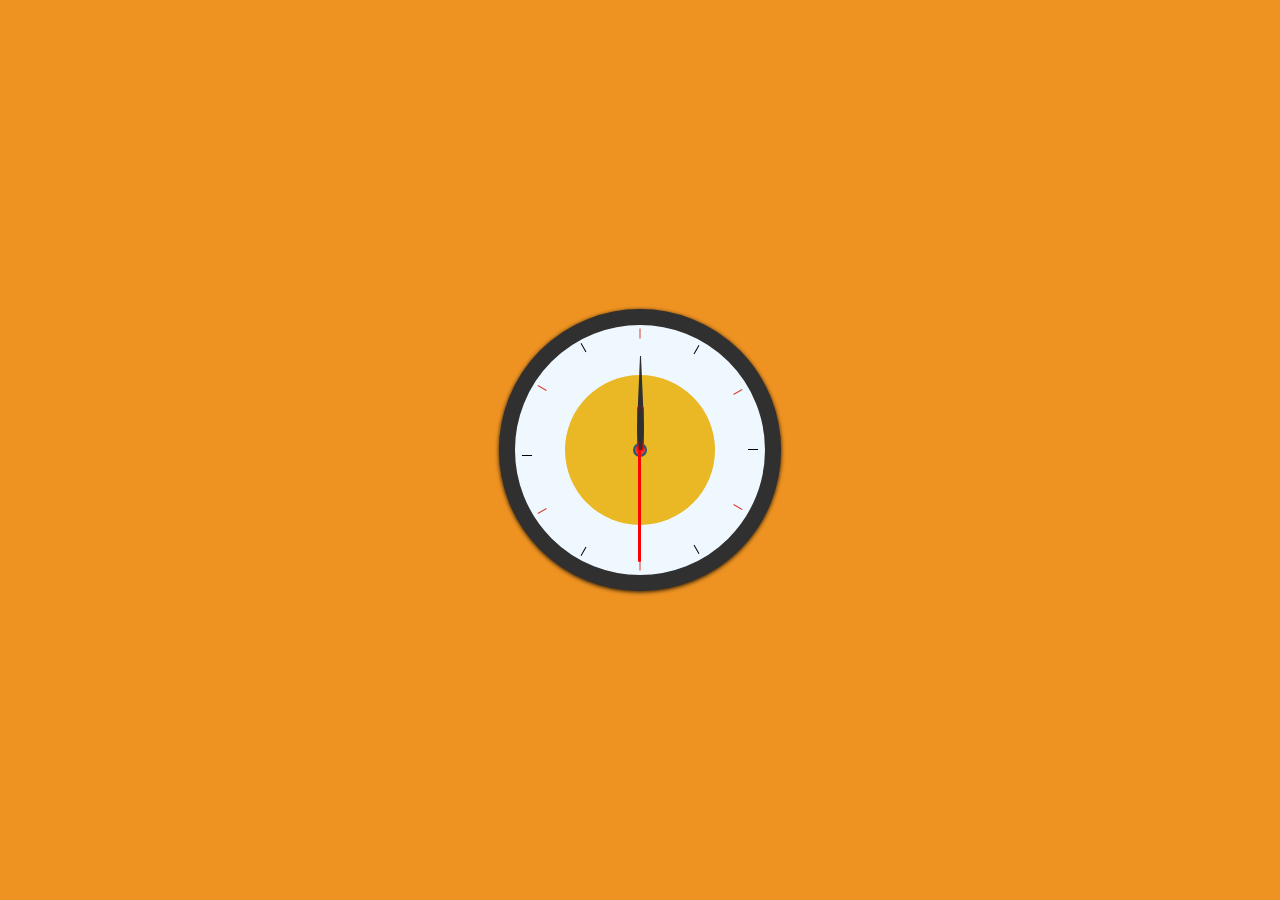
<file: AnalogClock/index.html>
<!DOCTYPE html>
 <html lang="en">
 <head>
    <meta charset="UTF-8">
    <meta name="viewport" content="width=device-width, initial-scale=1.0">
    <title>Analog Clock</title>
    <link rel="stylesheet" href="style.css">
    <script src="script.js"></script>
 </head>
 <body>
    <div class="clock">
    <div class="layout"></div>
    <div class="layout2"></div>
    <div class="time">
        <div></div>
        <div></div>
        <div></div>
        <div></div>
        <div></div>
        <div></div>
        <div></div>
        <div></div>
        <div></div>
        <div></div>
        <div></div>
        <div></div>
    </div>
        <div class="hourHand"></div>
        <div class="minHand"></div>
        <div class="secHand"></div>
    </div>
 </body>
 </html>
</file>
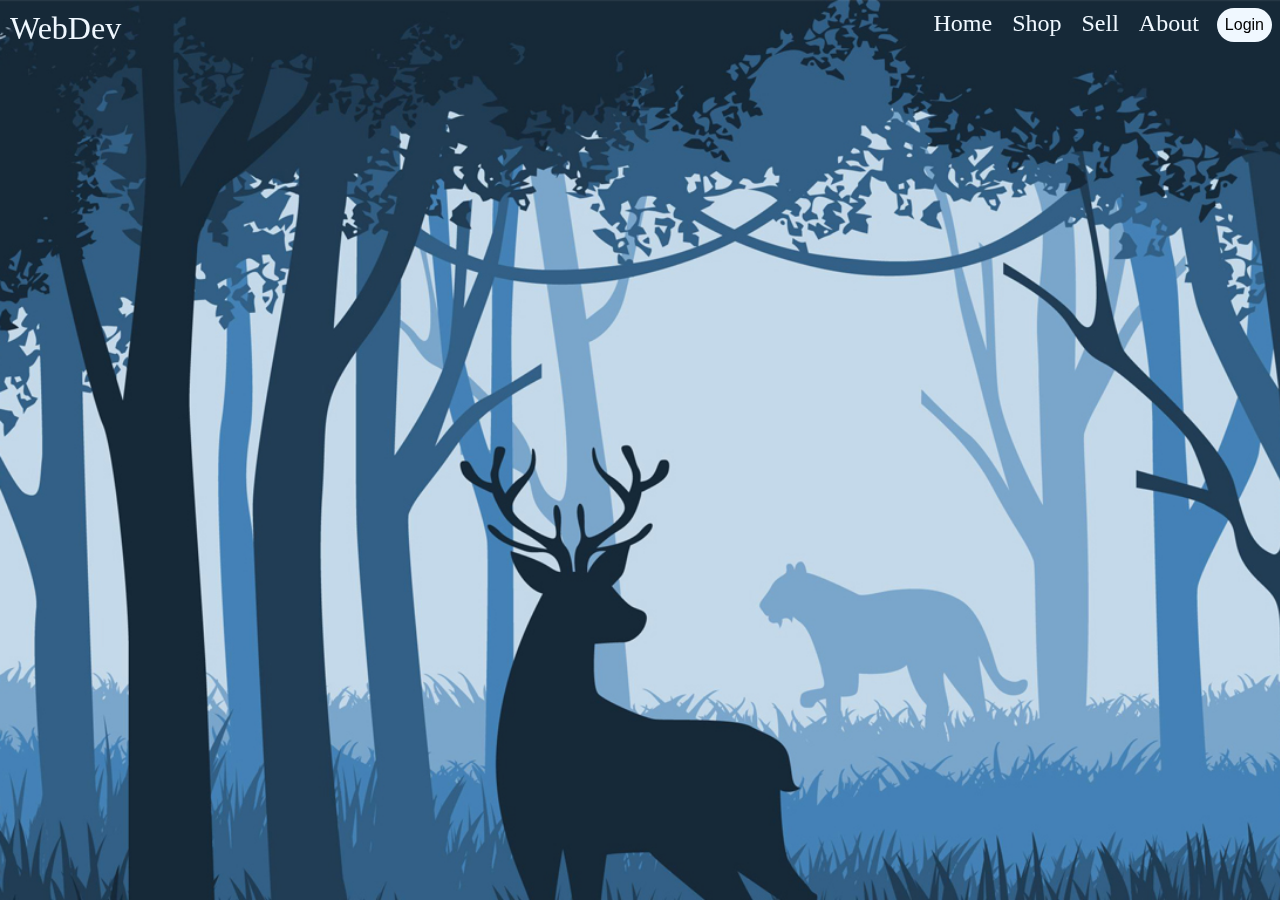
<file: LoginWeb/index.html>
<!DOCTYPE html>
<html lang="en">
<head>
    <meta charset="UTF-8">
    <meta name="viewport" content="width=device-width, initial-scale=1.0">
    <title>WebDev</title>
    <link rel="stylesheet" href="style.css">
</head>
<body>
    <div class="navbar">
        <div class="web-logo">WebDev</div>
        <a href="#">Home</a>
        <a href="#">Shop</a>
        <a href="#">Sell</a>
        <a href="#">About</a>
        <div class="login-btn">
            <button>Login</button>
        </div>
    </div>
</body>
</html>
</file>
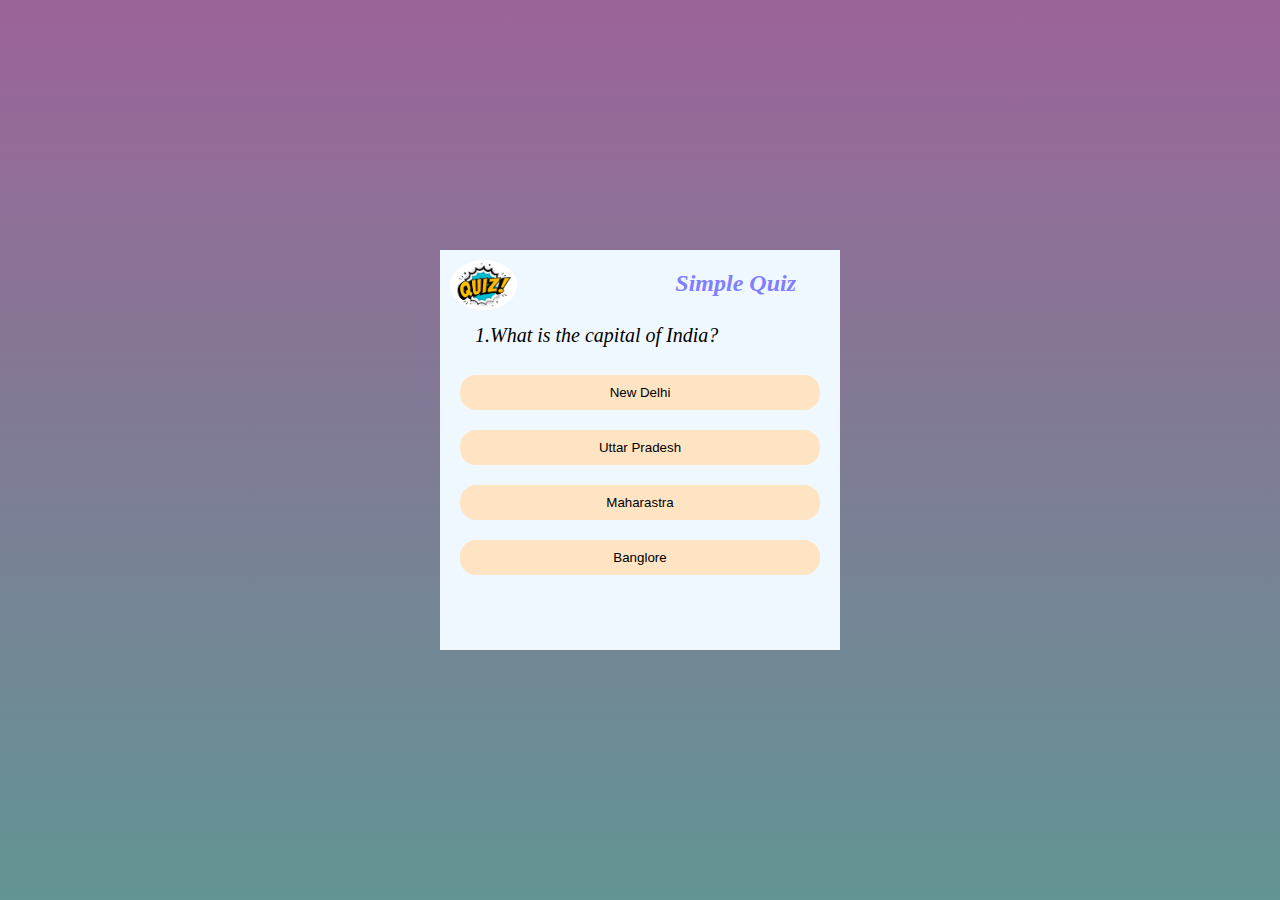
<file: QuizApp/index.html>
<!DOCTYPE html>
<html lang="en">
<head>
    <meta charset="UTF-8">
    <meta name="viewport" content="width=device-width, initial-scale=1.0">
    <title>Quiz App|Play Fun Quiz</title>
    <link rel="stylesheet" href="style.css">
</head>
<body>
    <div class="container">
        <div class="layer1">
        <h2>Simple Quiz</h2>
        <img src="img/logo.avif" alt="">
    <div class="quizQues">
     <span id="ques"></span>
     </div>
     <div class="quizAns">
    </div>
    <button id="next">Next</button>
    </div>
    </div>
    </div>
</body>
<script src="script.js"></script>
</html>
</file>
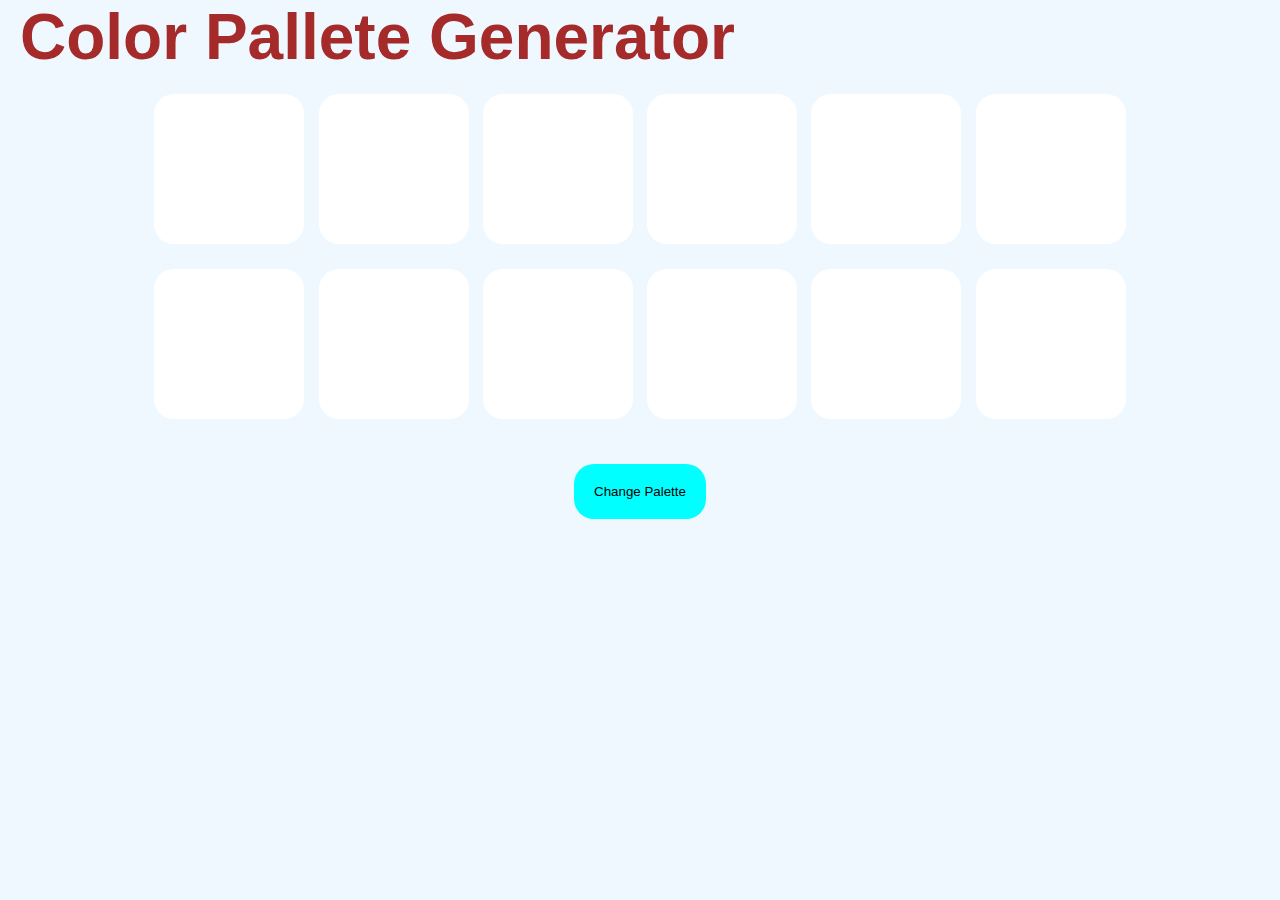
<file: RandomColorPalette/index.html>
<!DOCTYPE html>
<html lang="en">
<head>
    <meta charset="UTF-8">
    <meta name="viewport" content="width=device-width, initial-scale=1.0">
    <title>Random Color Palette</title>
    <link rel="stylesheet" href="style.css">

</head>
<body>
    <h1>Color Pallete Generator</h1>
    <div class="container">
     <div class="colorBox"><span></span></div>
     <div class="colorBox"><span></span></div>
     <div class="colorBox"><span></span></div>
     <div class="colorBox"><span></span></div>
     <div class="colorBox"><span></span></div>
     <div class="colorBox"><span></span></div>
     <div class="colorBox"><span></span></div>
     <div class="colorBox"><span></span></div>
     <div class="colorBox"><span></span></div>
     <div class="colorBox"><span></span></div>
     <div class="colorBox"><span></span></div>
     <div class="colorBox"><span></span></div>
    </div>
    <div class="btn">
        <button>Change Palette</button>
        </div>
        <script src="script.js"></script>
</body>
</html>
</file>
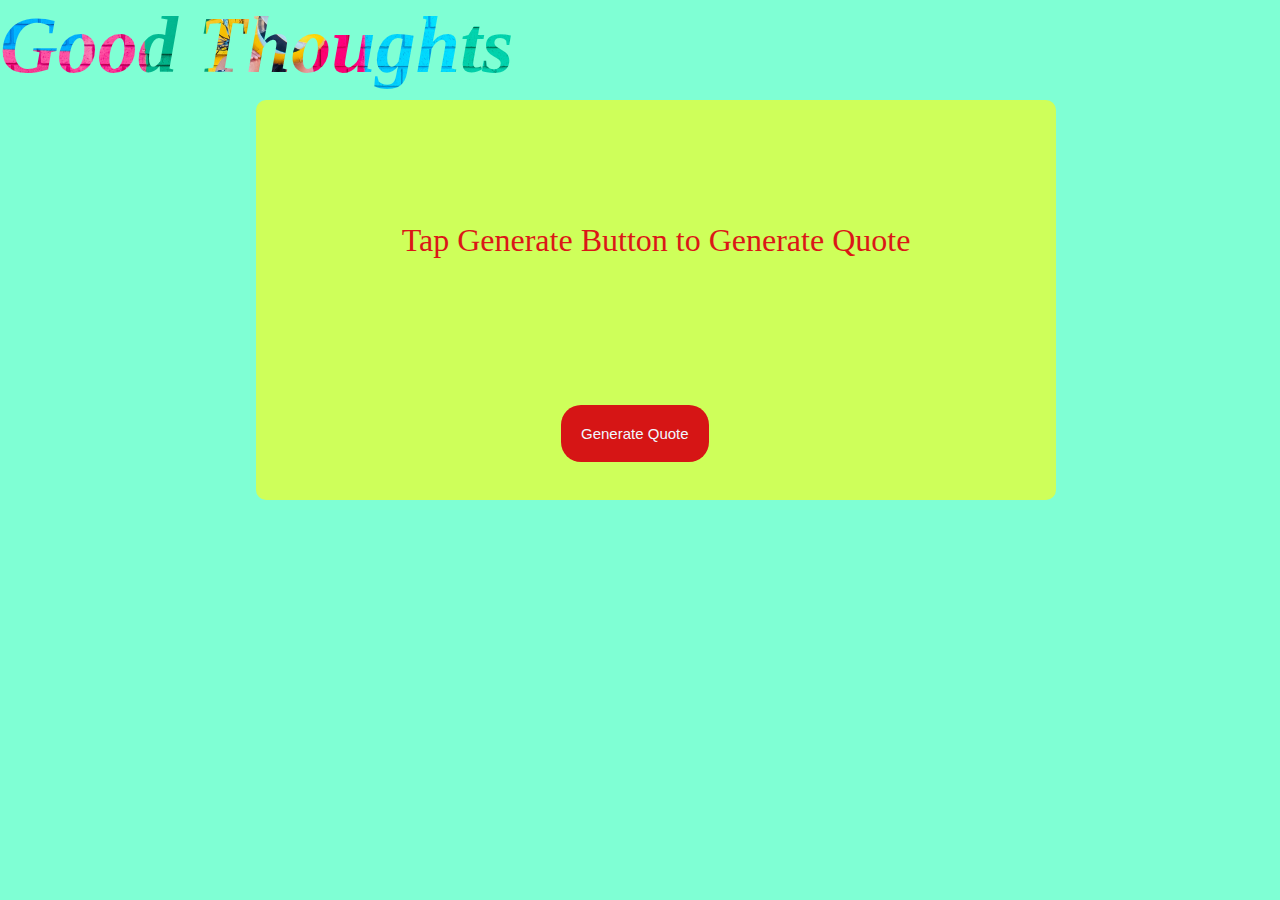
<file: RandomQuoteGenerator/index.html>
<!DOCTYPE html>
<html lang="en">
<head>
    <meta charset="UTF-8">
    <meta name="viewport" content="width=device-width, initial-scale=1.0">
    <title>Random QUote Generator</title>
    <link rel="stylesheet" href="style.css">
</head>
<body>
    <h1>Good Thoughts</h1>
    <div class="quoteBox">
        <div class="quoteArea">
            <p>Tap Generate Button to Generate Quote</p>
            <span id="authorName"></span>
        </div>
        <button>Generate Quote</button>
    </div>
    <script src="script.js"></script>
</body>
</html>
</file>
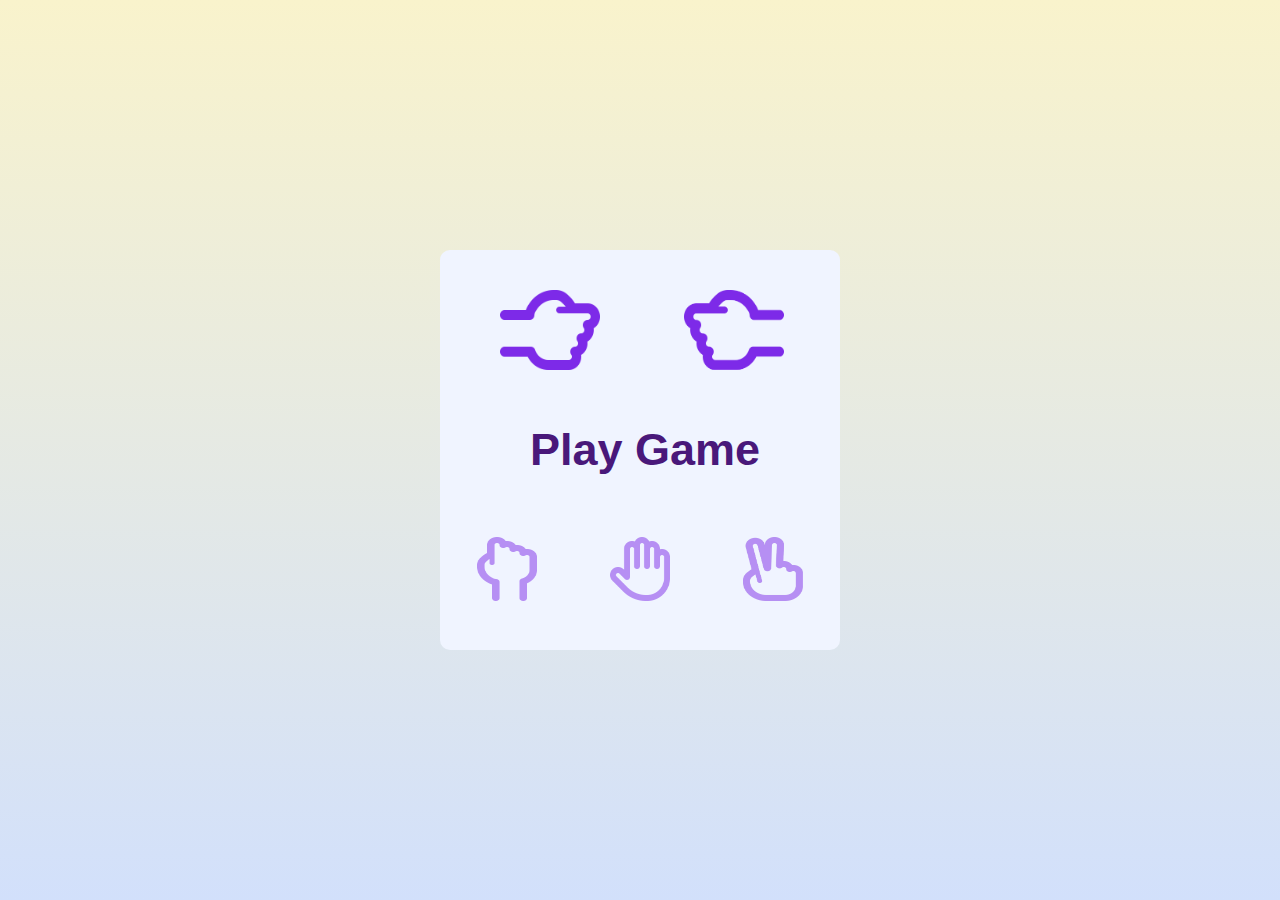
<file: RockPaperScissor/index.html>
<!DOCTYPE html>
<html lang="en">
<head>
    <meta charset="UTF-8">
    <meta name="viewport" content="width=device-width, initial-scale=1.0">
    <title>Rock|Paper|Scissor</title>
    <link rel="stylesheet" href="style.css">
</head>
<body>
    <div class="container">
        <div class="box">
            <div class="images">
                <img src="img/rock.png" alt="Hand" id="img1">
                <img src="img/rock.png" alt="Hand" id="img2">
            </div>
            <h2></h2>
            <div class="chance">
            <div class="rock"><img src="img/rock.png" alt="0"></div>
            <div class="paper"><img src="img/paper.png" alt="1"></div>
            <div class="scissor"><img src="img/scissors.png" alt="2"></div> 
            </div>
        </div>
    </div>
    <script src="script.js"></script>
</body>
</html>
</file>
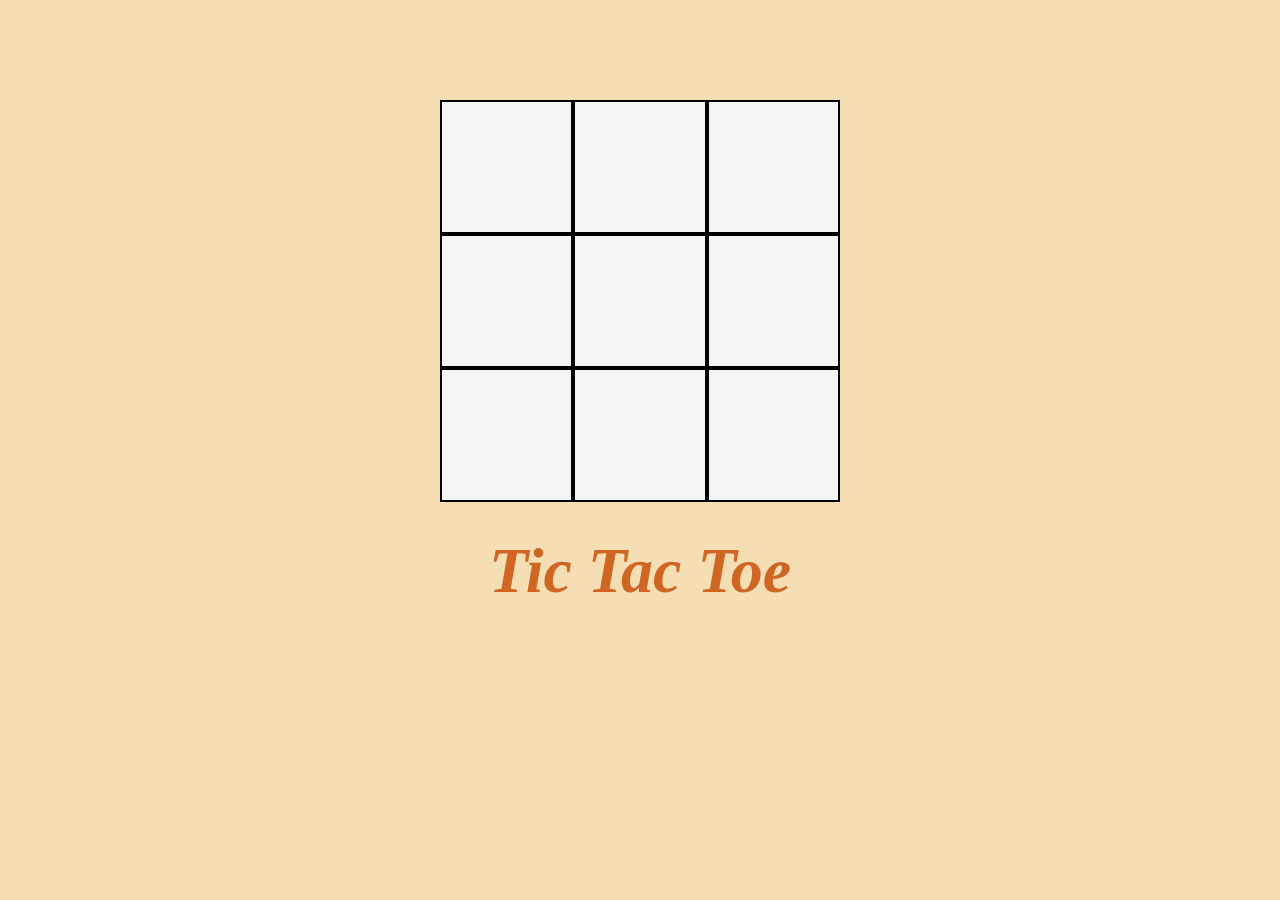
<file: Tic_Tac_Toe/index.html>
<!DOCTYPE html>
<html lang="en">
<head>
    <meta charset="UTF-8">
    <meta name="viewport" content="width=device-width, initial-scale=1.0">
    <title>Tic Tac Toe</title>
    <link rel="stylesheet" href="style.css">
</head>
<body>
    <div class="container">
        <div class="row">
            <div class="box"></div>
            <div class="box"></div>
            <div class="box"></div>
        </div>
            <div class="row">
                <div class="box"></div>
                <div class="box"></div>
                <div class="box"></div>
            </div>
                <div class="row">
                    <div class="box"></div>
                    <div class="box"></div>
                    <div class="box"></div>
                </div>
        <h1>Tic Tac Toe</h1>
    </div>
  <script src="script.js"></script>
</body>
</html>
</file>
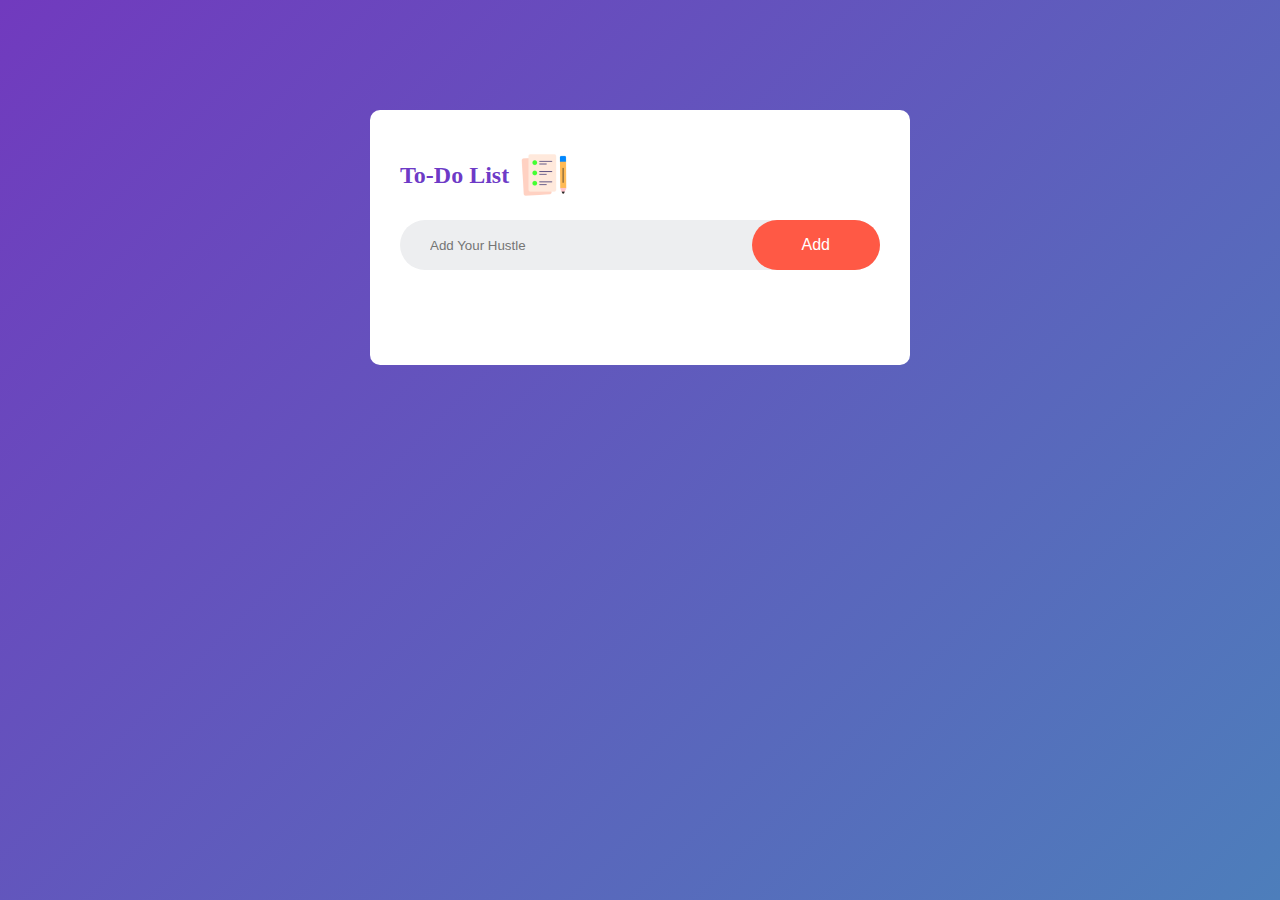
<file: ToDoList/index.html>
<!DOCTYPE html>
<html lang="en">
<head>
    <meta charset="UTF-8">
    <meta name="viewport" content="width=device-width, initial-scale=1.0">
    <title>ToDo List</title>
    <link rel="stylesheet" href="style.css">
</head>
<body>
    <div class="container">
            <div class="name">
                <h2>To-Do List <img src="images/icon.png" alt="Image">
                </h2>
                <div class="row">
               <input type="text" id="todo" placeholder="Add Your Hustle">
               <button onclick="addTask()">Add</button>
             </div>
             <ul id="list-container">
               </ul>
             </div>
    </div>
    <script src="script.js"></script>
</body>
</html>
</file>
<file: AnalogClock/style.css>
/* *{
    margin:0;
    padding: 0;
    box-sizing: border-box;
}

.clockContainer{
    position: relative;
    height:40vw;
    width:40vw;
    margin:auto;
    padding: 10px;
    background:url("ClockA.png") no-repeat;
    background-size: 100%;
    border:5px solid black;
}

.hour{
    height: 9vw;
    width: 0.5vw;
    position: absolute;
    top: 31%;
    left: 49.2%;
    opacity: 90%;
    
    
}

.minute{

    height: 11vw;
    width: 0.3vw;
    position: absolute;
    top: 26%;
    left: 49.3%;
    opacity: 80%;
    
    
}

.second{

   
    height: 13vw;
    width: 0.1vw;
    position: absolute;
    top: 21%;
    left: 49.7%;
    opacity: 80%;

    
}

.hour,.minute,.second{
    transform-origin: bottom;
    border-radius: 10px;
    background-color: #000000;
} */

*{
    margin: 0;
    padding: 0;
}


body{
    display:flex;
    align-items: center;
    justify-content: center;
    background-color: #EE9322;
    min-height: 100vh;
}

.clock{
    height:250px;
    width:250px;
    position:relative;
    border-radius: 50%;
    background-color:aliceblue;
    display:flex;
    align-items: center;
    justify-content: center;
    border:10px solid ;
    border: 16px solid #303030;
    box-shadow: 0 1px 4px rgba(0, 0, 0, 0.9);
}

.layout::before{
    transform: translate(-50%, -50%);
    content: "";
}


.layout{ 
    position: absolute;
    height: 150px;
    width:150px;
    background-color: #E9B824;
    border-radius: 50%;

}

.layout2{ 
    position: absolute;
    height: 10px;
    width:10px;
    background-color:#D83F31;
    border-radius: 50%;
    border: 2px solid #26577C;
}


.time div{
    height:1px;
    width:10px;
    background-color: black;
}

.time div:nth-child(1){
    transform: rotate(30deg) translate(-113px);
    background-color: #D83F31;
}
.time div:nth-child(2){
    transform: rotate(60deg) translate(-113px);
}
.time div:nth-child(3){
    transform: rotate(90deg) translate(-113px);
    background-color: #D83F31;}
.time div:nth-child(4){
    transform: rotate(120deg) translate(-113px);
}
.time div:nth-child(5){
    transform: rotate(150deg) translate(-113px);
    background-color: #D83F31;}
.time div:nth-child(6){
    transform: rotate(180deg) translate(-113px);
}
.time div:nth-child(7){
    transform: rotate(210deg) translate(-113px);
    background-color: #D83F31;}
.time div:nth-child(8){
    transform: rotate(240deg) translate(-113px);
}
.time div:nth-child(9){
    transform: rotate(270deg) translate(-113px);
    background-color: #D83F31;}
.time div:nth-child(10){
    transform: rotate(300deg) translate(-113px);
}
.time div:nth-child(11){
    transform: rotate(330deg) translate(-113px);
    background-color: #D83F31;}
.time div:nth-child(12){
    transform: rotate(360deg) translate(-113px);
}

.secHand{
    position: absolute;
    height:1px;
    width:1px;
}
.secHand::before{
    position: absolute;
    content: "";
    height:120px;
    width:3px;
    top: -8px;
    left: -1.1px;
    background: red;
    border-radius:3px;
}
.secHand::after{
    position: absolute;
    content: "";
    height:45px;
    width:7px;
    top: -44px;
    left: -3px;
    background: red;
    border-radius:3px;
}

.minHand{
    position: absolute;
    height: 1px;
    width: 1px;
  }
  .minHand:before{
    position: absolute;
    content: '';
    border-left: 3px solid transparent;
    border-right: 3px solid transparent;
    border-bottom: 70px solid #303030;
    left: -3px;
    top: -95px;
    width: 1px;
    height: 1px;
  }
  .minHand:after{
    position: absolute;
    content: '';
    border-left: 2px solid transparent;
    border-right: 2px solid transparent;
    border-top: 25px solid #303030;
    left: -3px;
    top: -25px;
    width: 3px;
    height: 1px;
  }
  
  .hourHand{
    position: absolute;
    height: 1px;
    width: 1px;
    z-index: 3;
    animation: hr-hand 43200s linear infinite;
  }
  .hourHand:before{
    position: absolute;
    content: '';
    border-left: 3px solid transparent;
    border-right: 3px solid transparent;
    border-bottom: 55px solid #303030;
    left: -3px;
    top: -75px;
    width: 1px;
    height: 1px;
  }
  .hourHand:after{
    position: absolute;
    content: '';
    border-left: 2px solid transparent;
    border-right: 2px solid transparent;
    border-top: 20px solid #303030;
    left: -3px;
    top: -20px;
    width: 3px;
    height: 1px;
  }
</file>
<file: LoginWeb/style.css>
*{
    margin:0;
    padding: 0;
    box-sizing: border-box;
}

body{
    background-image: url(background.jpg);
    min-height: 100vh;
    background-size: cover;
    background-repeat: no-repeat;
}

.navbar{
    width:100%;
    height:50px;
    position: fixed;
    display:flex;
    justify-content: space-between;
}

.web-logo{
    flex-grow: 2;
    font-size: 2rem;
    font-style: bold;
    font-weight: 300;
    margin:10px;
    color: aliceblue;
}

.web-logo:hover{
    color:brown;
}

a{
    margin:10px;
    font-size: 1.5rem;
    color:aliceblue;
    text-decoration: none;
}

a:hover{
    text-decoration: underline;
    color:brown;
}

button{
    margin:8px;
    font-size: 1rem;
    padding:8px;
    border-radius: 20px;
    border:none;
    background-color: aliceblue;
}

button:hover{
    background-color: black;
    color:aliceblue;
}
</file>
<file: QuizApp/style.css>
*{
    padding: 0;
    margin: 0;
}

.container{
    width:100%;
    background: linear-gradient(#6e1c68af,#115e5ca8);
    min-height: 100vh;
    display: flex;
    align-items: center;
    justify-content: center;
    position: relative;
}

img{
    height:50px;
    border-radius: 50%;
    padding: 10px;
}

h2{
    font-style: italic;
    padding: 20px;
    position: absolute;
    right:24px;
    color:rgb(129, 127, 255);

}

span{
    font-style: italic;
    padding: 10px;
}

.layer1{
    height:400px;
    width:400px;
    background-color: aliceblue;  
    position:absolute;
}
.quizQues{
    height:36px;
    width:350px;
    margin:0px 25px 5px;
    border-radius:6px;
    font-size: 20px;
    font-style: normal;
}

.ans{
    width:90%;
    margin:10px 20px;
    padding:10px;
    border-radius: 16px;
    border:none;
    outline:none;
    background-color:bisque;
    cursor: pointer;
    transition: all 0.3s;
}

.ans:hover:not([disabled]){
    background: rgba(127, 255, 212, 0.577);
}

.ans:disabled{
    cursor: no-drop;
}
#next{
   background:#3d0fc6d4;
   color:#fff;
   font-weight:500;
   width:150px;
   border:0;
   padding:10px;
   margin:20px auto 0;
   border-radius: 4px;
   cursor: pointer;
   display: flex;
   justify-content: center;
}

.incorrect{
    background: rgba(255, 0, 0, 0.455);
}

.correct{
    background:rgba(0, 128, 0, 0.496);
}
</file>
<file: RandomColorPalette/style.css>
*{
    margin:0;
    padding:0;
    box-sizing: border-box;
    font-family: 'Franklin Gothic Medium', 'Arial Narrow', Arial, sans-serif;
}

body{
    height:100vh;
    background-color: aliceblue;
}

h1{
font-size:4rem;
margin-left: 20px;
color: brown;
}

.container{
    height:350px;
    width:1000px;
    border: transparent;
    margin:20px auto 20px;
    display:flex;
    justify-content: space-evenly;
    flex-wrap: wrap;
}

.btn {
    width:100%;
    height:12px;
    display:flex;
    justify-content: center;
}

button{
    padding: 20px;
    align-self: flex-start;
    border-radius: 20px;
    background-color: aqua;
    cursor: pointer;
    border: transparent;
}

button:hover{
    box-shadow: 5px 5px black;
}

.colorBox{
    height: 150px;
    width: 150px;
    background-color: white;
    border-radius: 20px;
}

.hover:hover{
background-color:rgba(0, 0, 0, 0.458);
}
</file>
<file: RandomQuoteGenerator/style.css>
*{
    margin:0;
    padding:0;
}

body{
    background-color: aquamarine; 
    position:relative;
}

h1{
    position: absolute;
    font-size: 80px;
    font-weight: 900;
    background-image: url(image.jpg);
    background-size: cover;
    background-position: center;
    font-style: italic;
    background-clip: text;
    -webkit-background-clip: text;
    color:transparent;
 
}

.quoteBox{
    background-color: rgba(234, 255, 47, 0.74);
    height:400px;
    width:800px;
    top:100px;
    left:16rem;
    border-radius: 10px;
    position: absolute;
}

.quoteArea{
    height:300px;
    width:800px;
    display:flex;
    align-items: center;
    justify-content: center;
    position:absolute;
    flex-direction: column;
   
}

div p{
    width:80%;
    text-align: center;
    font-size: 2rem;
    font-weight:500;
    color:rgb(219, 23, 23);
}

button{
    font-size: 15px;
    font-weight: 300;
    padding: 20px;
    background-color: rgb(214, 21, 21);
    border-radius: 20px;
    border:none;
    color:aliceblue;
    position: absolute;
    top:305px;
    left:305px;
}

button:hover{
    box-shadow:5px 5px #ffffff89;
}

#authorName{
    text-align: center;
    padding-top: 20px;
    font-size:1.2rem;
    color:black;
    font-weight:700;
}

.style{
    background-size: cover;
    background-repeat: no-repeat;
}
</file>
<file: RockPaperScissor/style.css>
*{
    margin:0;
    padding:0;
}

.container{
    background: linear-gradient(#F9F3CC,#D2E0FB);
    min-height: 100vh;
    display:flex;
    justify-content: center;
    align-items:center;
}

.box{
    height:400px;
    width: 400px;
    background-color: rgb(240, 244, 255);
    border-radius: 10px;
}

.images{
    padding:20px;
}

#img1{
    transform: rotate(90deg);
    height:100px;
    width:80px;
    margin-top:10px;
    margin-left:50px;
}

/* #img1{
  animation:shake 0.7s ease infinite;
} */

@keyframes shake {
    50%{
        transform: rotate(-10deg);
    }
}



#img2{
   transform:rotate(-90deg) rotateY(180deg);
   height:100px;
   width:80px;
   margin-top:10px;
   margin-left:100px;
   /* animation: shake2 0.7s ease infinite; */
}

@keyframes shake2 {
    50%{
        transform: rotateX(10deg);
    }
}

h2{
    font-size: 45px;
    font-family: 'Segoe UI', Tahoma, Geneva, Verdana, sans-serif;
    color: rgb(73, 24, 122);
    margin-left:70px;
    padding:20px;
}

.chance{
    display: flex;
    justify-content: space-around;
    align-items: center;
    height: 150px;
    cursor:pointer;
}

.rock  img {
    height:4rem;
    width:60px;
    opacity:50%;
}

.paper img {
    height:4rem;
    width:60px;
    opacity: 50%;
}


.scissor img {
    height:4rem;
    width:60px;
    opacity: 50%;
    
}

.rock  img:hover{
    opacity:100%;
}

.paper  img:hover{
    opacity:100%;
}

.scissor  img:hover{
    opacity:100%;
}
</file>
<file: Tic_Tac_Toe/style.css>
*{
    margin:0;
    padding:0;
}

body{
    background:wheat;
}

h1{
    font-style: italic;
    font-size: 4rem;
    text-align: center;
    margin:2rem;
    color:#d06624;
}

.container{
    height:400px;
    width:400px;
    background: whitesmoke;
    margin:100px auto 20px;
}

.row{
    display:flex;
}

.box{
height:130px;
width:150px;
border:2px solid black;
color:red;
font-size:8rem;
text-align: center;
cursor: pointer;
}

.done{
    cursor:no-drop;
}
</file>
<file: ToDoList/style.css>
*{
    margin:0;
    padding:0;
    box-sizing:border-box;
}

.container{
 width:100%;
 min-height: 100vh;
 background:linear-gradient(135deg,#713ABE,#4d7ebb);
 padding: 10px;
}

.name{
    width:100%;
    max-width:540px;
    background:#fff;
    margin:100px auto 20px;
    padding:40px 30px 70px;
    border-radius: 10px;
}
.name h2{
    color:#5416bdda;
    display: flex;
    align-items:center;
    margin-bottom: 20px;
}

.name h2 img{
    height: 50px;
    border-radius: 5px;
    margin-left:10px;
}

.row{
    display: flex;
    align-items: center;
    justify-content: space-between;
    background:#edeef0;
    border-radius: 30px;
    padding-left:20px;
    margin-bottom:25px;
}

input{
    flex:1;
    border:none;
    outline:none;
    padding:10px;
    background:transparent;
    font-weight: 14px;
}

button{
    border:none;
    outline:none;
    padding:16px 50px;
    background:#ff5945;
    color:#fff;
    font-size:16px;
    border-radius: 40px;
}

ul li{
    list-style: none;
    font-size:17px;
    padding:12px 8px 12px 50px;
    user-select: none;
    cursor:pointer;
    position:relative;
}

ul li::before{
    content: "";
    position: absolute;
    height: 28px;
    width:28px;
    border-radius:50%;
    background-image:url(images/unchecked.png);
    background-size: cover;
    background-position: center;
    top:10px;
    left:8px;
}

ul li.checked{
    color:#555;
    text-decoration:line-through;
}
ul li.checked::before{
    background-image: url(images/checked.png);
}

span{
    position: absolute;
    right:30px;
    height:30px;
    width:30px;
    font-size:20px;
    line-height: 30px;
    text-align: center;
}

span:hover{
    background: #55555533;
    border-radius: 50%;
}
</file>
